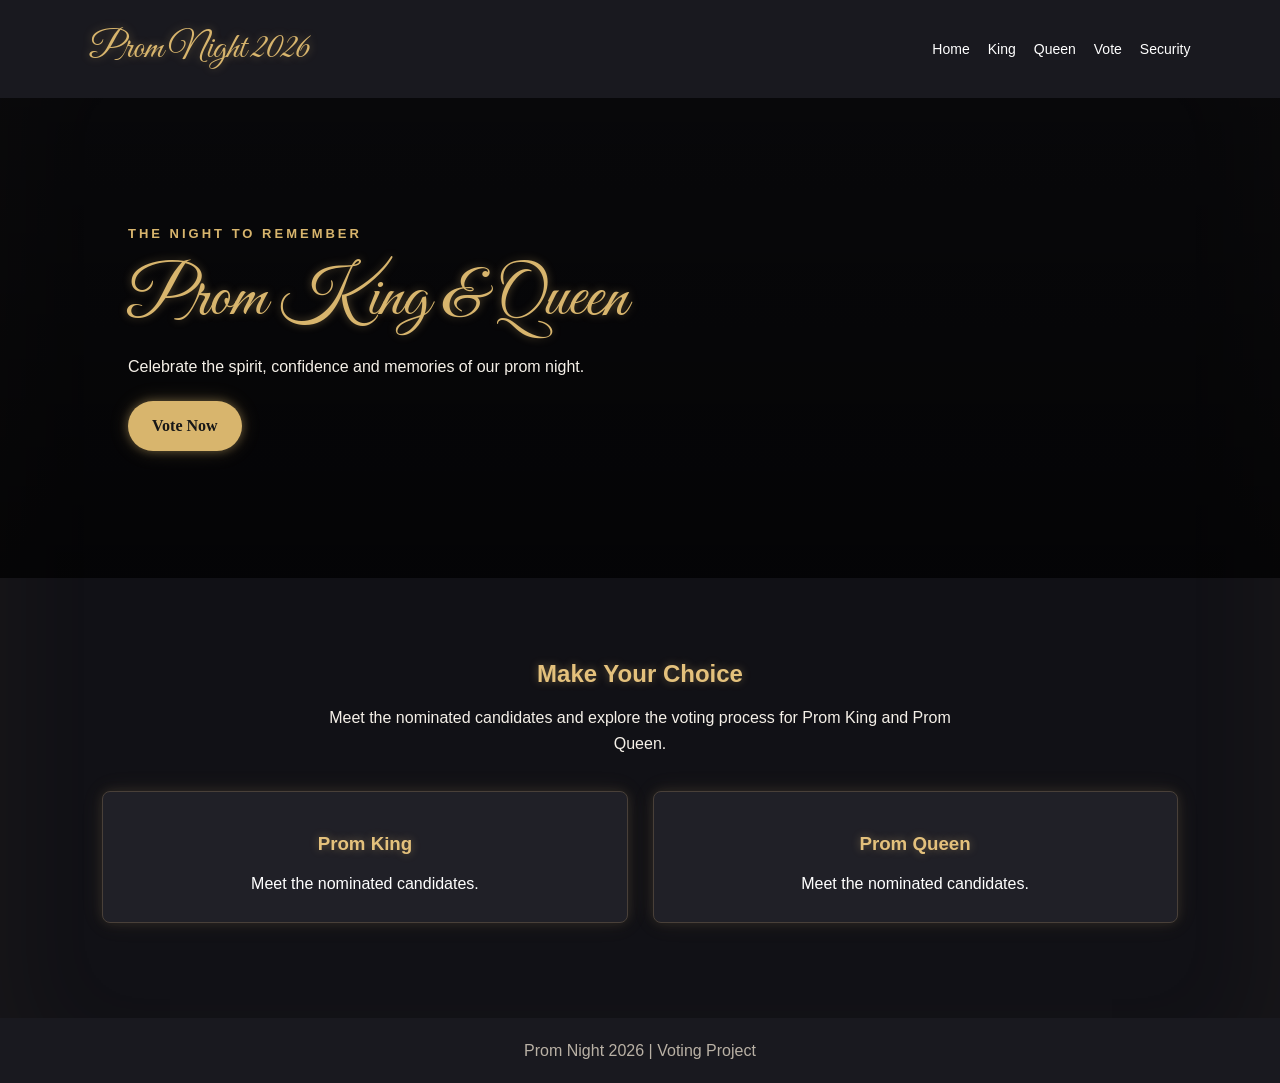
<file: index.html>
<!DOCTYPE html>
<html lang="en">
<head>
    <meta charset="UTF-8">
    <meta name="viewport" content="width=device-width, initial-scale=1.0">
    <title>Prom Night Voting</title>
    <link rel="stylesheet" href="style.css">
    <link href="https://fonts.googleapis.com/css2?family=Great+Vibes&display=swap" rel="stylesheet">
</head>
<body>

<header>
    <h2>Prom Night 2026</h2>
    <nav>
        <a href="index.html">Home</a>
        <a href="king.html">King</a>
        <a href="queen.html">Queen</a>
        <a href="ballot.html">Vote</a>
        <a href="security.html">Security</a>
    </nav>
</header>

<section class="hero">
    <div class="hero-content">
        <p class="tagline">THE NIGHT TO REMEMBER</p>
        <h1>Prom King & Queen</h1>
        <p>Celebrate the spirit, confidence and memories of our prom night.</p>
        <a href="ballot.html" class="btn">Vote Now</a>
    </div>
</section>

<section class="intro">
    <h2>Make Your Choice</h2>
    <p>Meet the nominated candidates and explore the voting process for Prom King and Prom Queen.</p>

    <div class="cards">
        <a href="king.html" class="card">
            <h3>Prom King</h3>
            <p>Meet the nominated candidates.</p>
        </a>

        <a href="queen.html" class="card">
            <h3>Prom Queen</h3>
            <p>Meet the nominated candidates.</p>
        </a>
    </div>
</section>

<footer>Prom Night 2026 | Voting Project</footer>

</body>
</html>
</file>
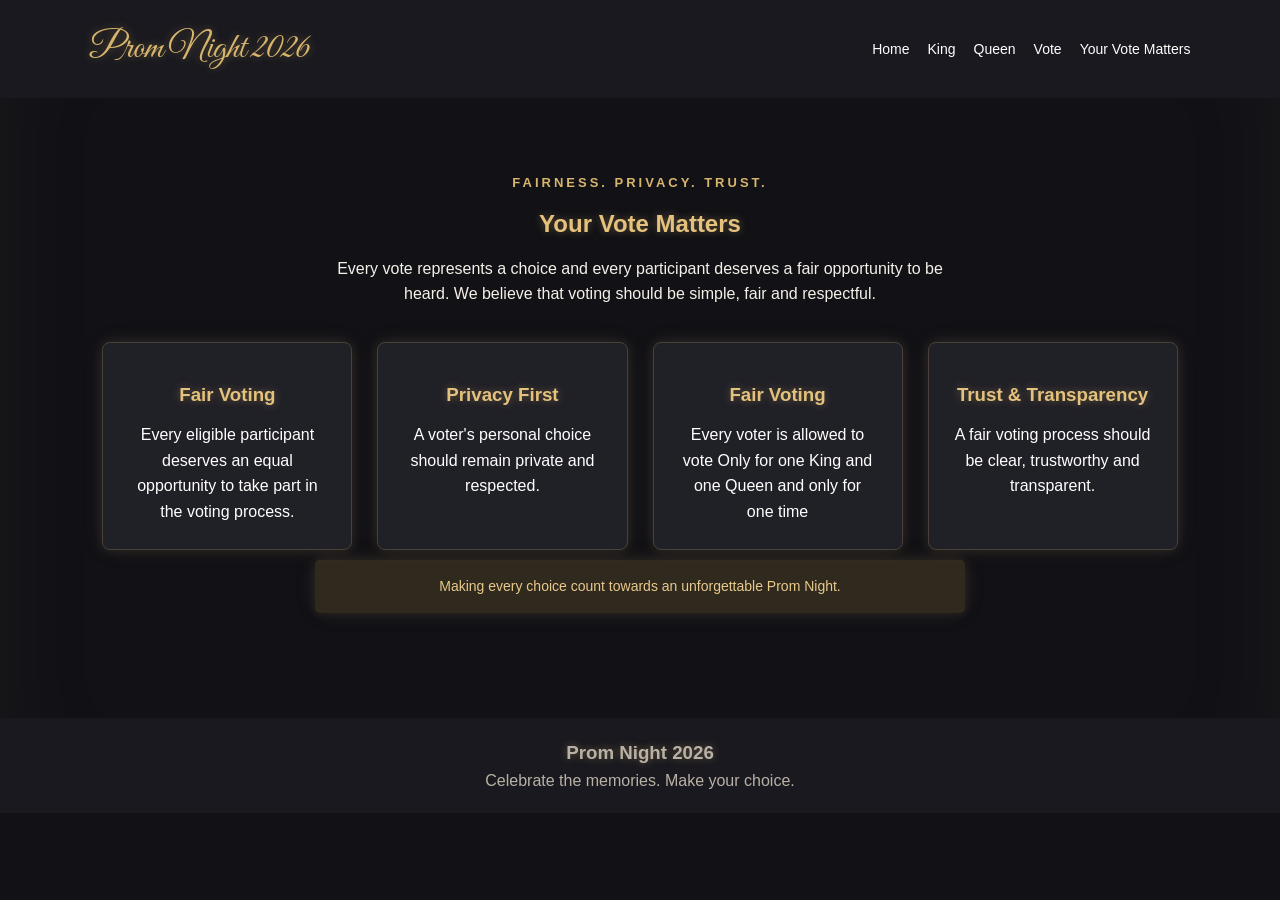
<file: security.html>
<!DOCTYPE html>
<html lang="en">
<head>
    <meta charset="UTF-8">
    <meta name="viewport" content="width=device-width, initial-scale=1.0">
    <title>Your Vote Matters</title>
    <link rel="stylesheet" href="style.css">
    <link href="https://fonts.googleapis.com/css2?family=Great+Vibes&display=swap" rel="stylesheet">
</head>
<body>

<header>
    <h2>Prom Night 2026</h2>
    <nav>
        <a href="index.html">Home</a>
        <a href="king.html">King</a>
        <a href="queen.html">Queen</a>
        <a href="ballot.html">Vote</a>
        <a href="security.html">Your Vote Matters</a>
    </nav>
</header>

<section class="intro">

    <p class="tagline">FAIRNESS. PRIVACY. TRUST.</p>

    <h1>Your Vote Matters</h1>

    <p>
        Every vote represents a choice and every participant
        deserves a fair opportunity to be heard.
        We believe that voting should be simple, fair and respectful.
    </p>

    <div class="security-grid">

        <div class="card">
            <h3>Fair Voting</h3>
            <p>
                Every eligible participant deserves an equal
                opportunity to take part in the voting process.
            </p>
        </div>

        <div class="card">
            <h3>Privacy First</h3>
            <p>
                A voter's personal choice should remain private
                and respected.
            </p>
        </div>

        <div class="card">
            <h3>Fair Voting</h3>
            <p>
             Every voter is allowed to vote Only for one King and one Queen 
             and only for one time
            </p>
        </div>

        <div class="card">
            <h3>Trust & Transparency</h3>
            <p>
                A fair voting process should be clear,
                trustworthy and transparent.
            </p>
        </div>

    </div>

    <p class="notice">
        Making every choice count towards an unforgettable Prom Night.
    </p>

</section>

<footer>
    <h3>Prom Night 2026</h3>
    <p>Celebrate the memories. Make your choice.</p>
</footer>

</body>
</html>
</file>
<file: style.css>
* {
    margin: 0;
    padding: 0;
    box-sizing: border-box;
}

body {
    font-family: Arial, sans-serif;
    background: #111116;
    color: #f5f0e8;
    line-height: 1.6;
}

header {
    background: #19191f;
    padding: 20px 7%;
    display: flex;
    justify-content: space-between;
    align-items: center;
    flex-wrap: wrap;
    gap: 15px;
}

header h2 {
    color: #d8b56d;
    font-family: 'Great Vibes', cursive;
    font-size: 36px;
    font-weight: normal;
    
}


nav {
    display: flex;
    flex-wrap: wrap;
    gap: 18px;
}

nav a {
    color: white;
    text-decoration: none;
    font-size: 14px;
}

nav a:hover {
    color: #d8b56d;
}

.hero {
    min-height: 480px;
    background:
        linear-gradient(rgba(0,0,0,0.55), rgba(0,0,0,0.75)),
        url("https://images.unsplash.com/photo-1511795409834-ef04bbd61622?w=1600")
        center/cover;
    display: flex;
    align-items: center;
    padding: 50px 10%;
}

.hero-content {
    max-width: 600px;
}

.hero h1 {
    font-family: 'Great Vibes', cursive;
    font-size: 68px;
    font-weight: normal;
    color: #d8b56d;
}

.tagline {
    color: #d8b56d;
    letter-spacing: 3px;
    font-size: 13px;
    font-weight: bold;
}

.btn {
    display: inline-block;
    background: #d8b56d;
    color: #171717;
    padding: 12px 24px;
    margin-top: 22px;
    text-decoration: none;
    border-radius: 4px;
    font-weight: bold;
}

.intro {
    text-align: center;
    padding: 65px 8%;
}

.intro h1,
.intro h2 {
    color: #e4c17c;
    margin: 12px 0;
}

.intro > p {
    margin: 10px auto;
    max-width: 650px;
}

.cards,
.candidate-grid,
.security-grid {
    display: grid;
    grid-template-columns: repeat(auto-fit, minmax(220px, 1fr));
    gap: 25px;
    margin-top: 35px;
}

.card,
.candidate,
.ballot-box {
    background: #202027;
    padding: 25px;
    border: 1px solid #494039;
    border-radius: 8px;
}

.card {
    text-decoration: none;
    color: white;
}

.card:hover {
    border-color: #d8b56d;
}

.card h3,
.candidate h3 {
    color: #e4c17c;
    margin: 12px 0;
}

.candidate img {
    width: 100%;
    height: 260px;
    object-fit: cover;
    border-radius: 6px;
}

.ballot-box {
    max-width: 550px;
    margin: 30px auto;
    text-align: left;
}

.ballot-box h2 {
    margin-bottom: 15px;
}

.ballot-box label {
    display: block;
    padding: 10px;
    cursor: pointer;
}

.ballot-box input {
    margin-right: 10px;
    accent-color: #d8b56d;
}

hr {
    border: 1px solid #494039;
    margin: 20px 0;
}

.notice {
    background: #30291e;
    color: #e4c17c;
    padding: 15px;
    margin-top: 25px;
    border-radius: 5px;
    font-size: 14px;
}

footer {
    background: #19191f;
    color: #b9b1a5;
    text-align: center;
    padding: 20px;
    margin-top: 30px;
}

@media (max-width: 600px) {
    header {
        flex-direction: column;
        text-align: center;
    }

    nav {
        justify-content: center;
    }

    .hero h1 {
        font-size: 36px;
    }

    .intro {
        padding: 45px 6%;
    }
}
/* Ballot Page */

.ballot-container {
    width: 90%;
    max-width: 1100px;
    margin: 50px auto;
    text-align: center;
}

.ballot-container h1 {
    font-family: 'Great Vibes', cursive;
    font-size: 55px;
    color: #d8b56d;
}

.ballot-container h2 {
    color: #d8b56d;
    margin: 35px 0 20px;
}

.candidate-grid {
    display: grid;
    grid-template-columns: repeat(auto-fit, minmax(200px, 1fr));
    gap: 25px;
    margin: 25px 0 40px;
}

.vote-card {
    background: #201b29;
    border: 1px solid #d8b56d;
    border-radius: 30px;
    padding: 18px;
    color: white;
    cursor: pointer;
    transition: 0.3s;
}

.vote-card:hover {
    transform: translateY(-5px);
    border-color: #ffffff;
}

.vote-card img {
    width: 100%;
    height: 220px;
    object-fit: cover;
    border-radius: 8px;
}

.vote-card h3 {
    color: #d8b56d;
    margin: 15px 0;
}

.vote-card input {
    accent-color: #d8b56d;
    margin-right: 6px;
}

.notice {
    color: #e8c98b;
    margin: 20px auto;
    line-height: 1.6;
}

@media (max-width: 600px) {
    .ballot-container h1 {
        font-size: 42px;
    }

    .vote-card img {
        height: 190px;
    }
}
.hero .btn {
    font-family: Georgia, 'Times New Roman', Times, serif;
    font-size: 16px;
}
h1, h2, h3 {
    text-shadow: 0 0 8px rgba(216,181,109,0.4);
}
.card,
.candidate,
.ballot-box,
.vote-card,
.notice {
    box-shadow:
        0 0 12px rgba(216,181,109,0.12),
        0 0 24px rgba(216,181,109,0.08);
}
.card:hover,
.candidate:hover,
.vote-card:hover {
    box-shadow:
        0 0 18px rgba(216,181,109,0.35),
        0 0 40px rgba(216,181,109,0.15);
}
.btn {
    box-shadow:
        0 0 10px rgba(216,181,109,0.4),
        0 0 20px rgba(216,181,109,0.2);

    border-radius: 50px;
}

.btn:hover {
    box-shadow:
        0 0 20px rgba(216,181,109,0.7),
        0 0 40px rgba(216,181,109,0.4);
}
.candidate,
.vote-card {
    transition: all 0.3s ease;
}

.candidate:hover,
.vote-card:hover {
    box-shadow:
        0 0 15px rgba(216,181,109,0.5),
        0 0 30px rgba(216,181,109,0.3);
}
nav a {
    color: white;
    text-decoration: none;
    font-size: 14px;
    transition: 0.3s;
}

nav a:hover {
    color: #d8b56d;
    text-shadow: 0 0 10px #d8b56d;
}
body {
    font-family: Arial, sans-serif;
    background: #111116;
    color: #f5f0e8;
    line-height: 1.6;

    box-shadow: inset 0 0 120px rgba(216,181,109,0.05);
}
</file>
